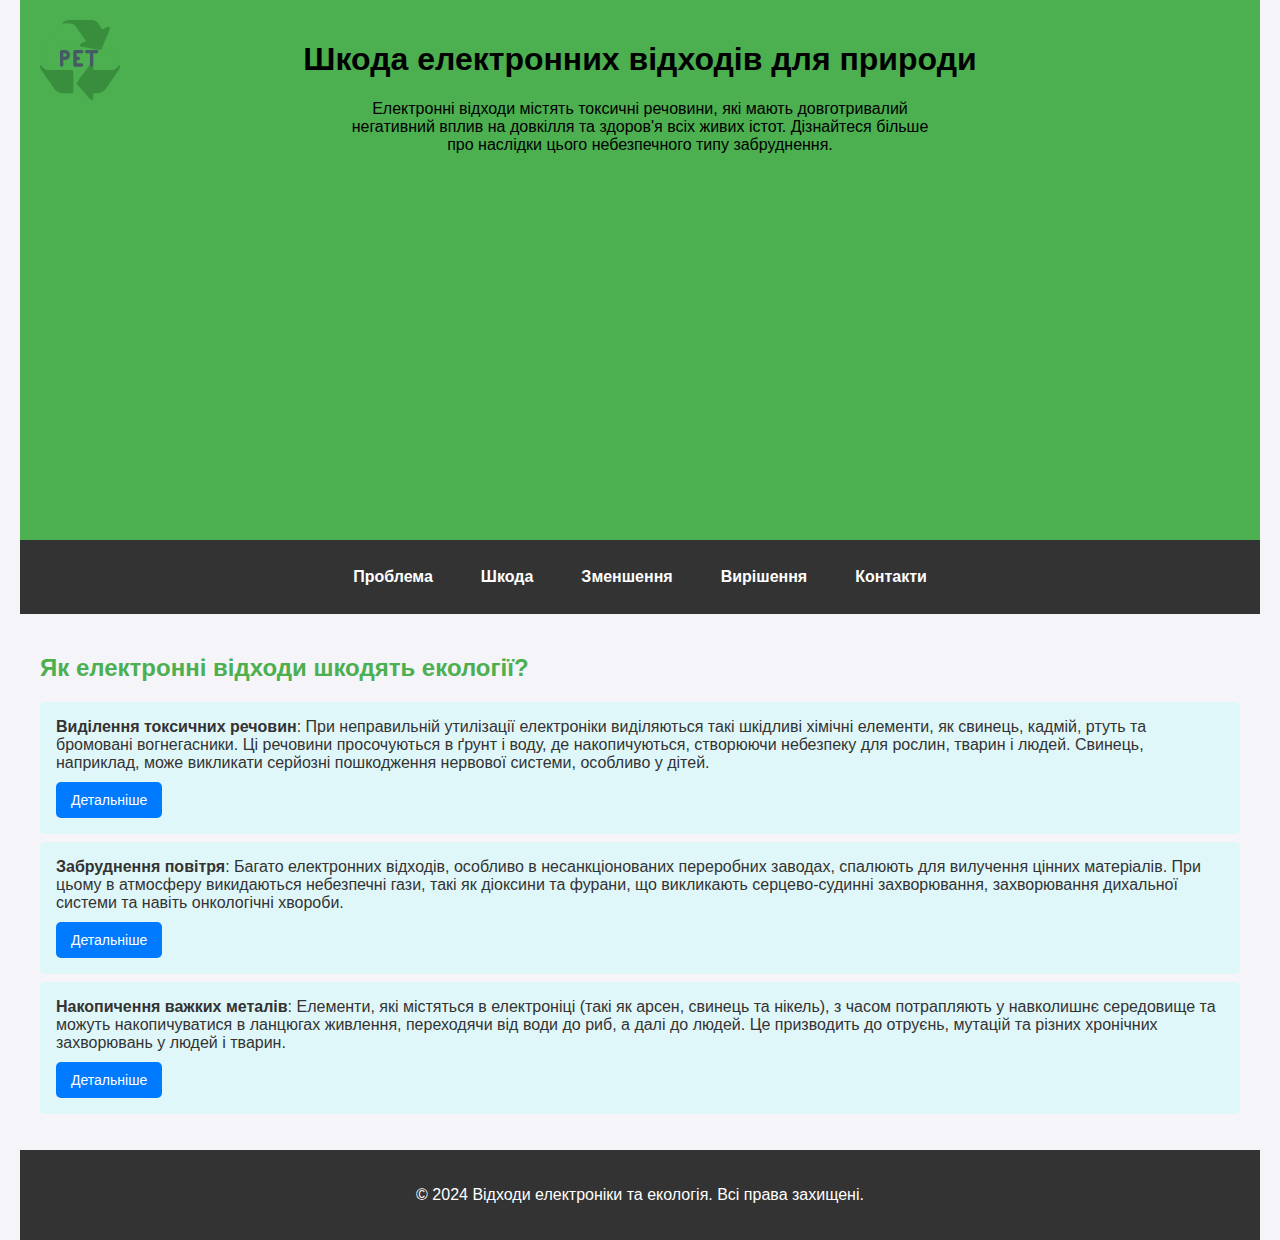
<file: index.html>
<!DOCTYPE html>
<html lang="uk">
<head>
    <meta charset="UTF-8">
    <meta name="viewport" content="width=device-width, initial-scale=1.0">
    <title>Шкода електронних відходів</title>
    <link rel="stylesheet" href="style.css">
</head>
<body>
    <header class="header" style="background-image: url(https://eurocom-c.com/image/catalog/articles/e-waste.png); background-repeat: no-repeat; background-size: 100% 100%; height: 500px; position: relative; text-align: center;">
        <!-- Логотип -->
        <div class="logo" style="position: absolute; top: 20px; left: 20px;">
            <img src="arrows.png" alt="Логотип" style="height: 80px; width: auto;">
        </div>
        <h1 style="color: black;">Шкода електронних відходів для природи</h1>
        <p style="color: black;">Електронні відходи містять токсичні речовини, які мають довготривалий негативний вплив на довкілля та здоров'я всіх живих істот. Дізнайтеся більше про наслідки цього небезпечного типу забруднення.</p>
    </header>

    <nav class="navbar">
        <a href="index.html">Проблема</a>
        <a href="impact.html">Шкода</a>
        <a href="solutions.html">Зменшення</a>
        <a href="solution.html">Вирішення</a>
        <a href="contacts.html">Контакти</a>
    </nav>

    <main class="main">
        <section class="section" id="impact">
            <h2>Як електронні відходи шкодять екології?</h2>
            <ul>
                <li>
                    <strong>Виділення токсичних речовин</strong>: 
                    При неправильній утилізації електроніки виділяються такі шкідливі хімічні елементи, як свинець, кадмій, ртуть та бромовані вогнегасники. Ці речовини просочуються в ґрунт і воду, де накопичуються, створюючи небезпеку для рослин, тварин і людей. Свинець, наприклад, може викликати серйозні пошкодження нервової системи, особливо у дітей.
                    <div class="details-button">
                        <a href="toxity.html" class="btn">Детальніше</a>
                    </div>
                </li>
                <li>
                    <strong>Забруднення повітря</strong>: 
                    Багато електронних відходів, особливо в несанкціонованих переробних заводах, спалюють для вилучення цінних матеріалів. При цьому в атмосферу викидаються небезпечні гази, такі як діоксини та фурани, що викликають серцево-судинні захворювання, захворювання дихальної системи та навіть онкологічні хвороби.
                    <div class="details-button">
                        <a href="airpollution.html" class="btn">Детальніше</a>
                    </div>
                </li>
                <li>
                    <strong>Накопичення важких металів</strong>: 
                    Елементи, які містяться в електроніці (такі як арсен, свинець та нікель), з часом потрапляють у навколишнє середовище та можуть накопичуватися в ланцюгах живлення, переходячи від води до риб, а далі до людей. Це призводить до отруєнь, мутацій та різних хронічних захворювань у людей і тварин.
                    <div class="details-button">
                        <a href="metals.html" class="btn">Детальніше</a>
                    </div>
                </li>
            </ul>
        </section>
    </main>

    <footer class="footer">
        <p>&copy; 2024 Відходи електроніки та екологія. Всі права захищені.</p>
    </footer>

    <style>
        .details-button {
            margin-top: 10px;
        }
        .btn {
            display: inline-block;
            padding: 10px 15px;
            background-color: #007BFF;
            color: #fff;
            text-decoration: none;
            border-radius: 5px;
            font-size: 14px;
            transition: background-color 0.3s;
        }
        .btn:hover {
            background-color: #0056b3;
        }
        .header, .navbar, .main, .footer {
            width: 100%;
            max-width: 1200px; /* Максимальна ширина для великих екранів */
            margin: 0 auto; /* Центрування контенту */
            padding: 20px;
        }
        .main {
            padding: 20px;
        }
        h1, h2 {
            width: 100%;
            word-wrap: break-word; /* Розрив довгих слів */
        }
        p, ul {
            width: 100%;
            word-wrap: break-word;
        }
    </style>
</body>
</html>
</file>
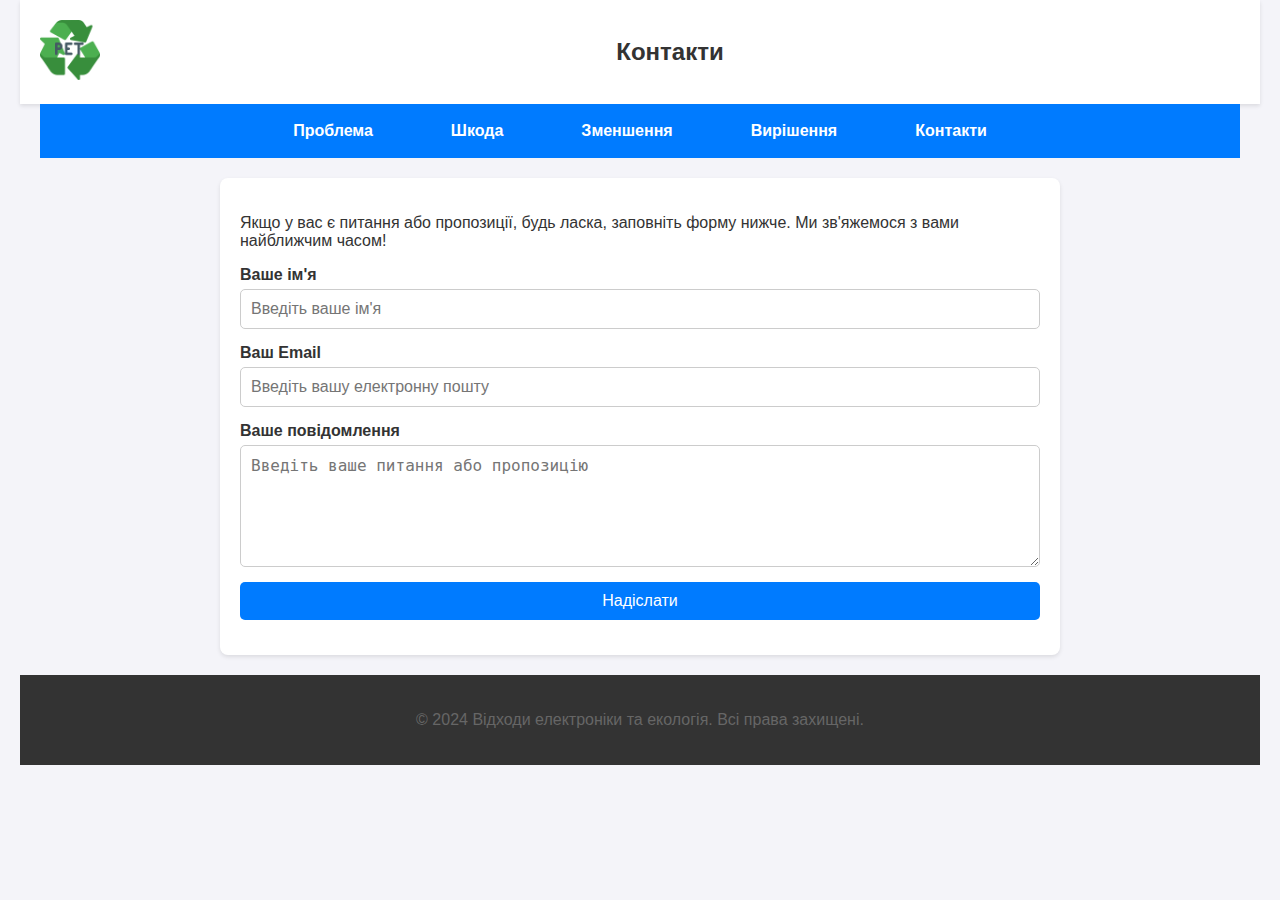
<file: contacts.html>
<!DOCTYPE html>
<html lang="uk">
<head>
    <meta charset="UTF-8">
    <meta name="viewport" content="width=device-width, initial-scale=1.0">
    <title>Контакти</title>
    <link rel="stylesheet" href="style.css">
    <style>
        body {
            font-family: Arial, sans-serif;
            margin: 0;
            padding: 0;
            background-color: #f4f4f9;
        }

        .header {
            background-color: white;
            padding: 20px;
            box-shadow: 0 2px 4px rgba(0, 0, 0, 0.1);
            display: flex;
            align-items: center;
            justify-content: space-between;
        }

        .header h1 {
            margin: 0;
            font-size: 24px;
            color: #333;
        }

        .logo img {
            height: 60px;
            width: auto;
        }

        .navbar {
            display: flex;
            justify-content: center;
            background-color: #007BFF;
            padding: 10px 0;
        }

        .navbar a {
            color: white;
            text-decoration: none;
            margin: 0 15px;
            font-size: 16px;
            transition: color 0.3s;
        }

        .navbar a:hover {
            color: #ffcc00;
        }

        .container {
            max-width: 800px;
            margin: 20px auto;
            padding: 20px;
            background: #fff;
            border-radius: 8px;
            box-shadow: 0 2px 4px rgba(0, 0, 0, 0.1);
        }

        h1 {
            text-align: center;
            margin-bottom: 20px;
        }

        form {
            display: flex;
            flex-direction: column;
        }

        label {
            margin-bottom: 5px;
            font-weight: bold;
        }

        input, textarea, button {
            margin-bottom: 15px;
            padding: 10px;
            border: 1px solid #ccc;
            border-radius: 5px;
            font-size: 16px;
        }

        textarea {
            resize: vertical;
            min-height: 100px;
        }

        button {
            background-color: #007BFF;
            color: white;
            border: none;
            cursor: pointer;
            transition: background-color 0.3s;
        }

        button:hover {
            background-color: #0056b3;
        }

        .footer {
            text-align: center;
            margin-top: 20px;
            color: #666;
        }
    </style>
</head>
<body>
    <header class="header">
        <div class="logo">
            <img src="arrows.png" alt="Логотип">
        </div>
        <h1>Контакти</h1>
    </header>

    <nav class="navbar">
        <a href="index.html">Проблема</a>
        <a href="impact.html">Шкода</a>
        <a href="solutions.html">Зменшення</a>
        <a href="solution.html">Вирішення</a>
        <a href="contacts.html">Контакти</a>
    </nav>

    <div class="container">
        <p>Якщо у вас є питання або пропозиції, будь ласка, заповніть форму нижче. Ми зв'яжемося з вами найближчим часом!</p>
        <form action="submit_form.php" method="POST">
            <label for="name">Ваше ім'я</label>
            <input type="text" id="name" name="name" placeholder="Введіть ваше ім'я" required>

            <label for="email">Ваш Email</label>
            <input type="email" id="email" name="email" placeholder="Введіть вашу електронну пошту" required>

            <label for="message">Ваше повідомлення</label>
            <textarea id="message" name="message" placeholder="Введіть ваше питання або пропозицію" required></textarea>

            <button type="submit">Надіслати</button>
        </form>
    </div>

    <div class="footer">
        <p>&copy; 2024 Відходи електроніки та екологія. Всі права захищені.</p>
    </div>
</body>
</html>
</file>
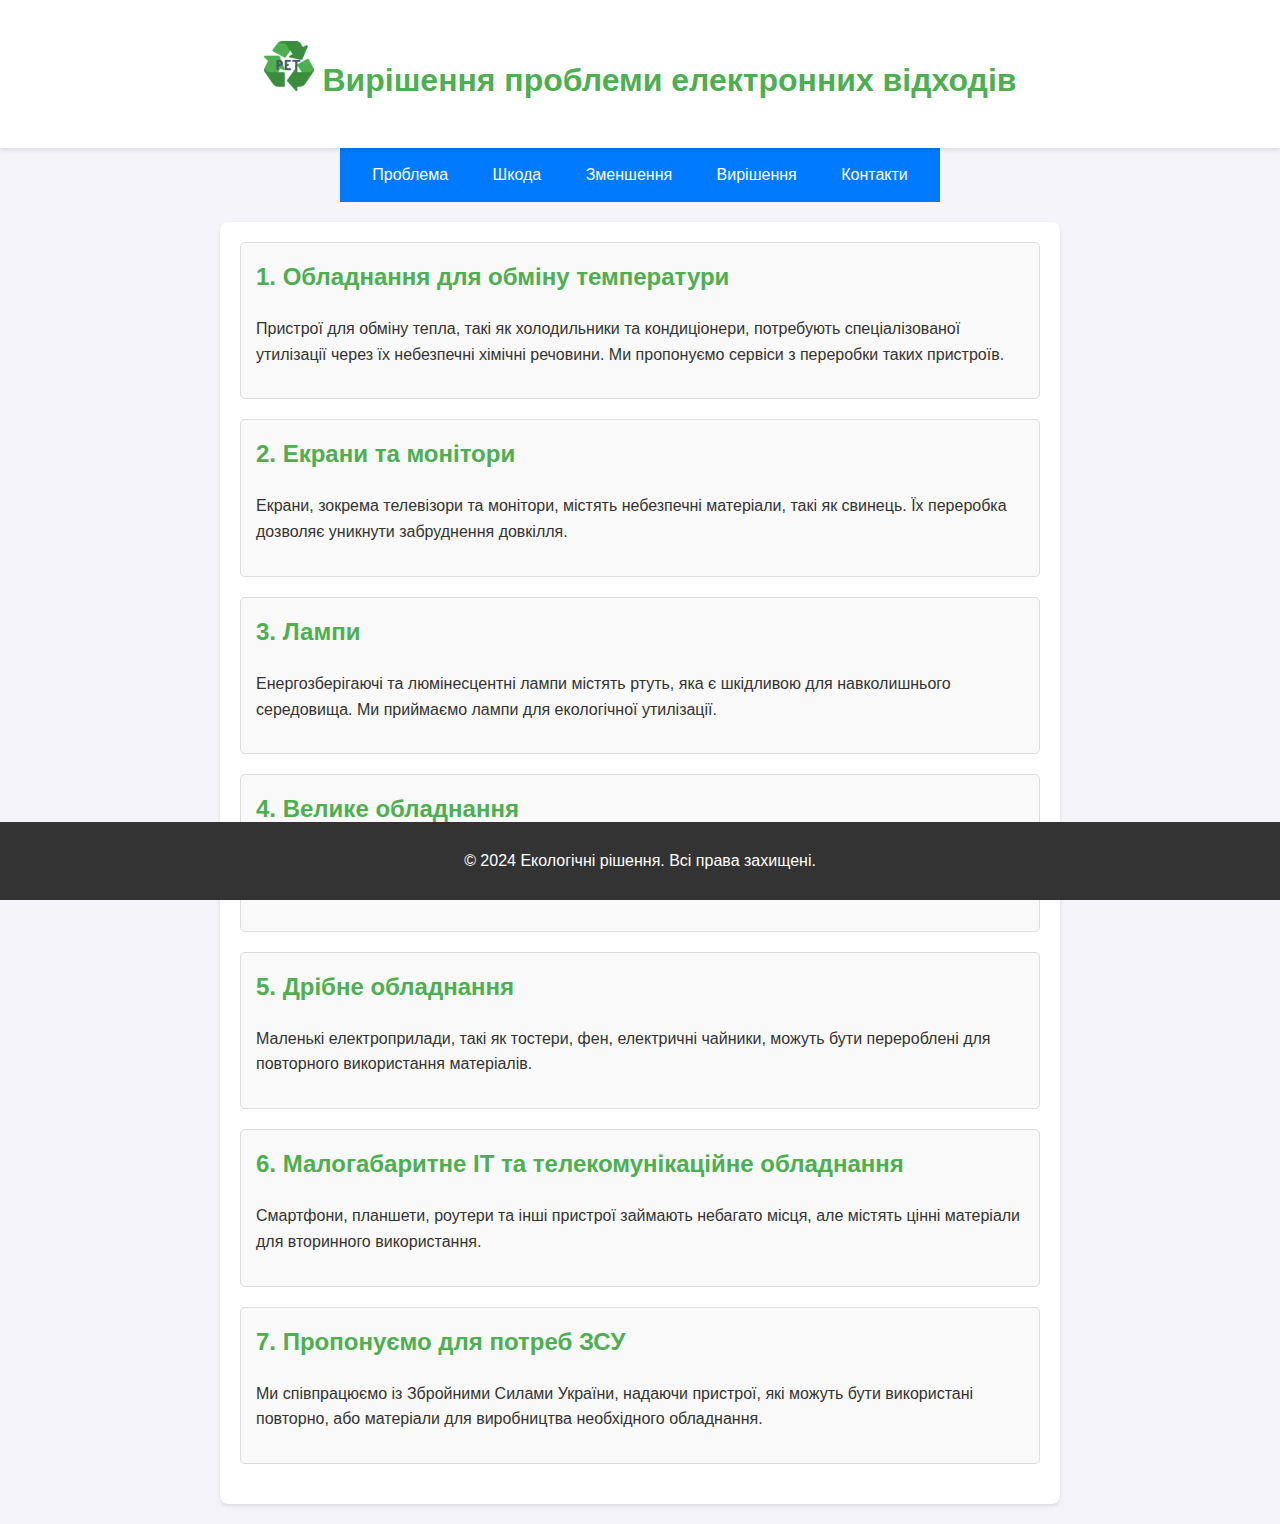
<file: solution.html>
<!DOCTYPE html>
<html lang="uk">
<head>
    <meta charset="UTF-8">
    <meta name="viewport" content="width=device-width, initial-scale=1.0">
    <title>Вирішення</title>
    <link rel="stylesheet" href="style.css">
    <style>
        body {
            font-family: Arial, sans-serif;
            line-height: 1.6;
            margin: 0;
            padding: 0;
        }

        header {
            background-color: white;
            color: #333;
            padding: 20px;
            text-align: center;
            box-shadow: 0 2px 4px rgba(0, 0, 0, 0.1);
            position: relative;
        }

        .logo {
            position: absolute;
            top: 10px;
            left: 10px;
        }

        .logo img {
            height: 50px;
            width: auto;
        }

        nav {
            background-color: #007BFF;
            overflow: hidden;
            text-align: center;
            width: 600px;
            margin: 0 auto;
        }

        nav a {
            display: inline-block;
            color: white;
            text-align: center;
            padding: 14px 20px;
            text-decoration: none;
            font-size: 16px;
        }

        nav a:hover {
            background-color: #0056b3;
        }

        .container {
            max-width: 800px;
            margin: 20px auto;
            padding: 20px;
            background: #fff;
            border-radius: 8px;
            box-shadow: 0 2px 4px rgba(0, 0, 0, 0.1);
        }

        h1 {
            color: #4CAF50;
        }

        .solution {
            background-color: #f9f9f9;
            padding: 15px;
            margin-bottom: 20px;
            border: 1px solid #ddd;
            border-radius: 5px;
        }

        .solution h2 {
            color: #4CAF50;
            margin-top: 0;
        }

        footer {
            background-color: #333;
            color: white;
            text-align: center;
            padding: 10px 0;
            position: fixed;
            bottom: 0;
            width: 100%;
        }
    </style>
</head>
<body>
    <header>
       
        <h1> 
            <img src="arrows.png" alt="Логотип" style="width: 50px; he: 50px;">
        </div>Вирішення проблеми електронних відходів</h1>
    </header>

    <nav>
        <a href="index.html">Проблема</a>
        <a href="impact.html">Шкода</a>
        <a href="solutions.html">Зменшення</a>
        <a href="solution.html">Вирішення</a>
        <a href="contacts.html">Контакти</a>
    </nav>

    <div class="container">
        <div class="solution">
            <h2>1. Обладнання для обміну температури</h2>
            <p>Пристрої для обміну тепла, такі як холодильники та кондиціонери, потребують спеціалізованої утилізації через їх небезпечні хімічні речовини. Ми пропонуємо сервіси з переробки таких пристроїв.</p>
        </div>

        <div class="solution">
            <h2>2. Екрани та монітори</h2>
            <p>Екрани, зокрема телевізори та монітори, містять небезпечні матеріали, такі як свинець. Їх переробка дозволяє уникнути забруднення довкілля.</p>
        </div>

        <div class="solution">
            <h2>3. Лампи</h2>
            <p>Енергозберігаючі та люмінесцентні лампи містять ртуть, яка є шкідливою для навколишнього середовища. Ми приймаємо лампи для екологічної утилізації.</p>
        </div>

        <div class="solution">
            <h2>4. Велике обладнання</h2>
            <p>Сюди входять пральні машини, посудомийні машини та інша велика побутова техніка. Ми допомагаємо з їх збиранням і переробкою.</p>
        </div>

        <div class="solution">
            <h2>5. Дрібне обладнання</h2>
            <p>Маленькі електроприлади, такі як тостери, фен, електричні чайники, можуть бути перероблені для повторного використання матеріалів.</p>
        </div>

        <div class="solution">
            <h2>6. Малогабаритне ІТ та телекомунікаційне обладнання</h2>
            <p>Смартфони, планшети, роутери та інші пристрої займають небагато місця, але містять цінні матеріали для вторинного використання.</p>
        </div>

        <div class="solution">
            <h2>7. Пропонуємо для потреб ЗСУ</h2>
            <p>Ми співпрацюємо із Збройними Силами України, надаючи пристрої, які можуть бути використані повторно, або матеріали для виробництва необхідного обладнання.</p>
        </div>
    </div>

    <footer>
        <p>&copy; 2024 Екологічні рішення. Всі права захищені.</p>
    </footer>
</body>
</html>
</file>
<file: style.css>
body {
    font-family: Arial, sans-serif;
    margin: 0;
    padding: 0;
    background-color: #f4f4f9;
    color: #333;
}


.header {
    background-color: #4CAF50;
    color: white;
    padding: 2rem;
    text-align: center;
}

.header p {
    max-width: 600px;
    margin: 1rem auto;
}


.navbar {
    display: flex;
    justify-content: center;
    background-color: #333;
    padding: 1rem;
}

.navbar a {
    color: white;
    padding: 0.5rem 1.5rem;
    text-decoration: none;
    font-weight: bold;
}

.navbar a:hover {
    background-color: #4CAF50;
}


.main {
    padding: 2rem;
    max-width: 800px;
    margin: 0 auto;
}

.section h2 {
    color: #4CAF50;
}

.section ul {
    list-style-type: none;
    padding: 0;
}

.section ul li {
    background-color: #e0f7fa;
    text-align: left;
    padding: 1rem;
    margin: 0.5rem 0;
    border-radius: 5px;
}

.section ul li strong {
    color: #333;
}


.footer {
    background-color: #333;
    color: white;
    text-align: center;
    padding: 1rem;
    margin-top: 2rem;
}
.details-button {
    margin-top: 10px;
}
.btn {
    display: inline-block;
    padding: 10px 15px;
    background-color: #007BFF;
    color: #fff;
    text-decoration: none;
    border-radius: 5px;
    font-size: 14px;
    transition: background-color 0.3s;
}
.btn:hover {
    background-color: #0056b3;
}
.header, .navbar, .main, .footer {
    width: 100%;
    max-width: 1200px; /* Максимальна ширина для великих екранів */
    margin: 0 auto; /* Центрування контенту */
    padding: 20px;
}
.main {
    padding: 20px;
}
h1, h2 {
    width: 100%;
    word-wrap: break-word; /* Розрив довгих слів */
}
p, ul {
    width: 100%;
    word-wrap: break-word;
}
.styled-list {
    background-color: rgba(255, 255, 255, 0.7); /* Напівпрозорий фон */
    padding: 20px;
    border-radius: 10px;
    box-shadow: 0 4px 8px rgba(0, 0, 0, 0.1);
}

.styled-list li {
    margin-bottom: 15px;
}

.styled-list li strong {
    color: #333; /* Темний колір для заголовків */
}
</file>
